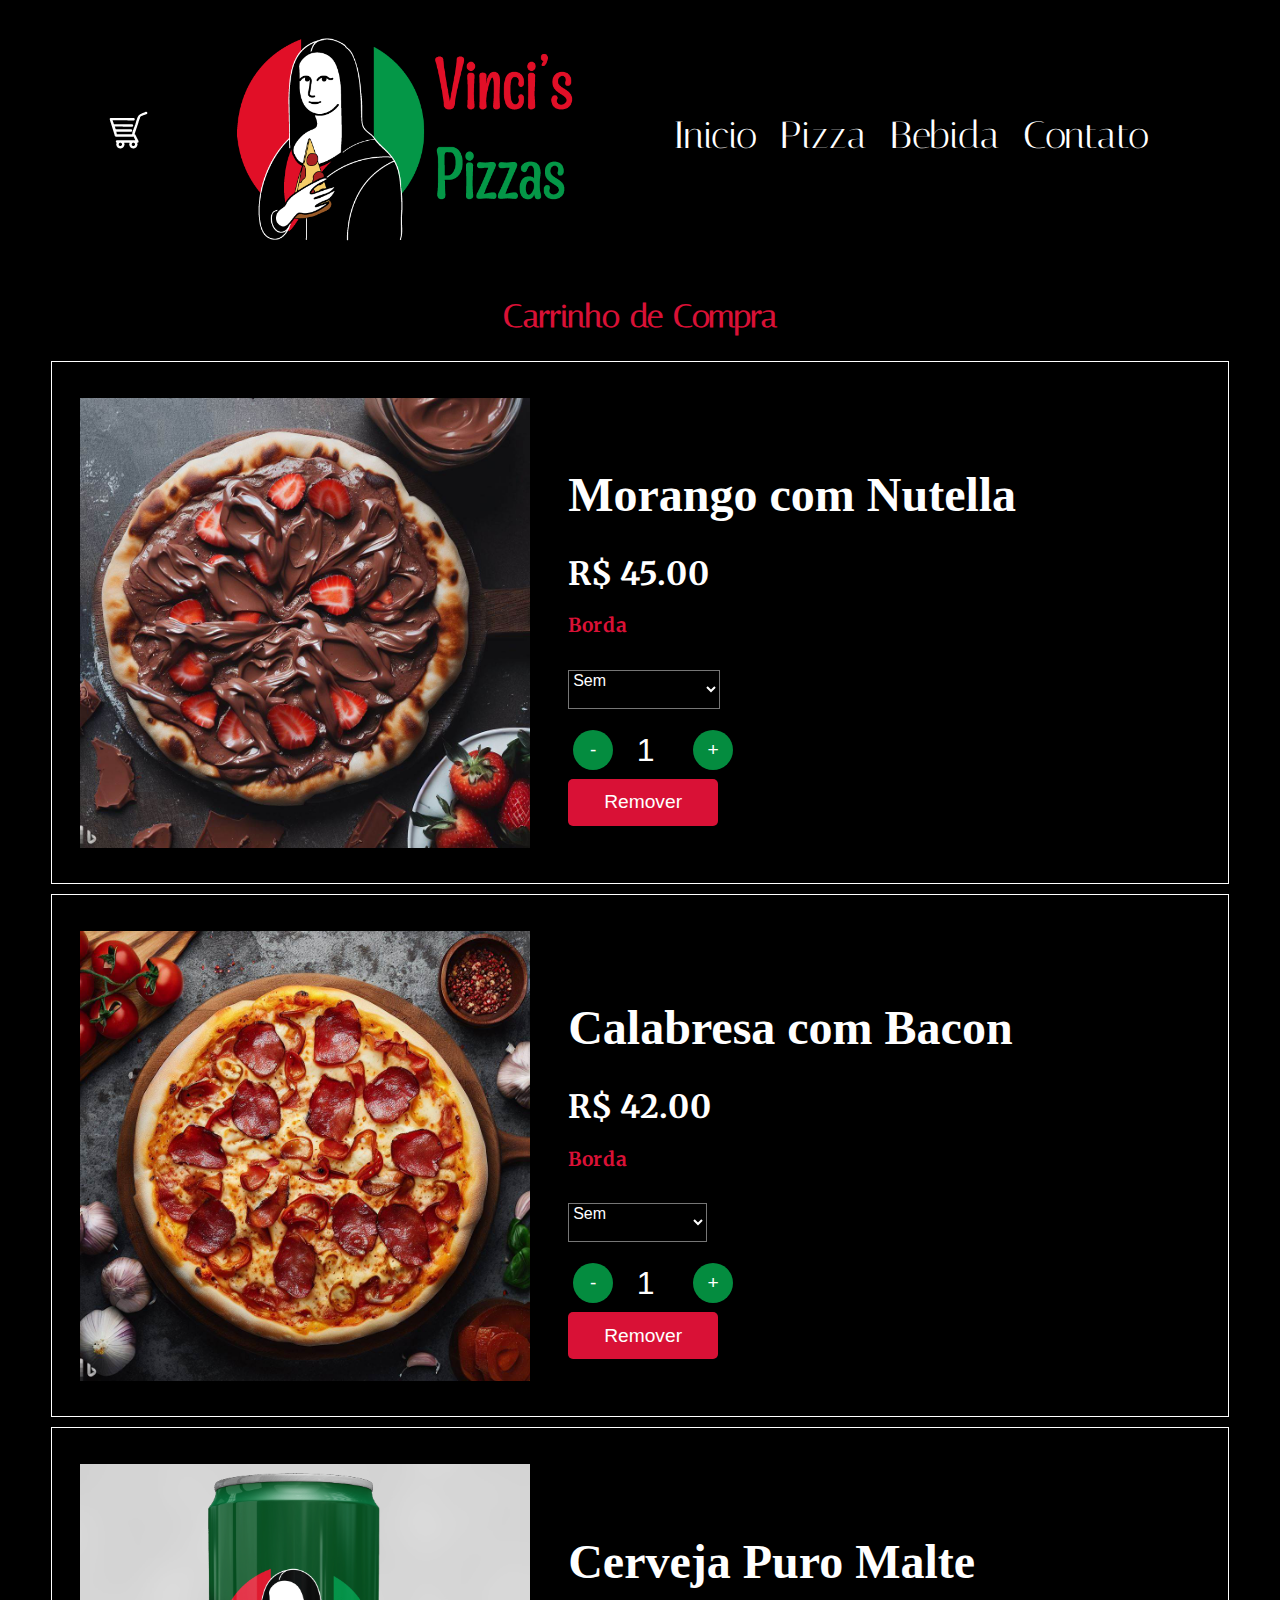
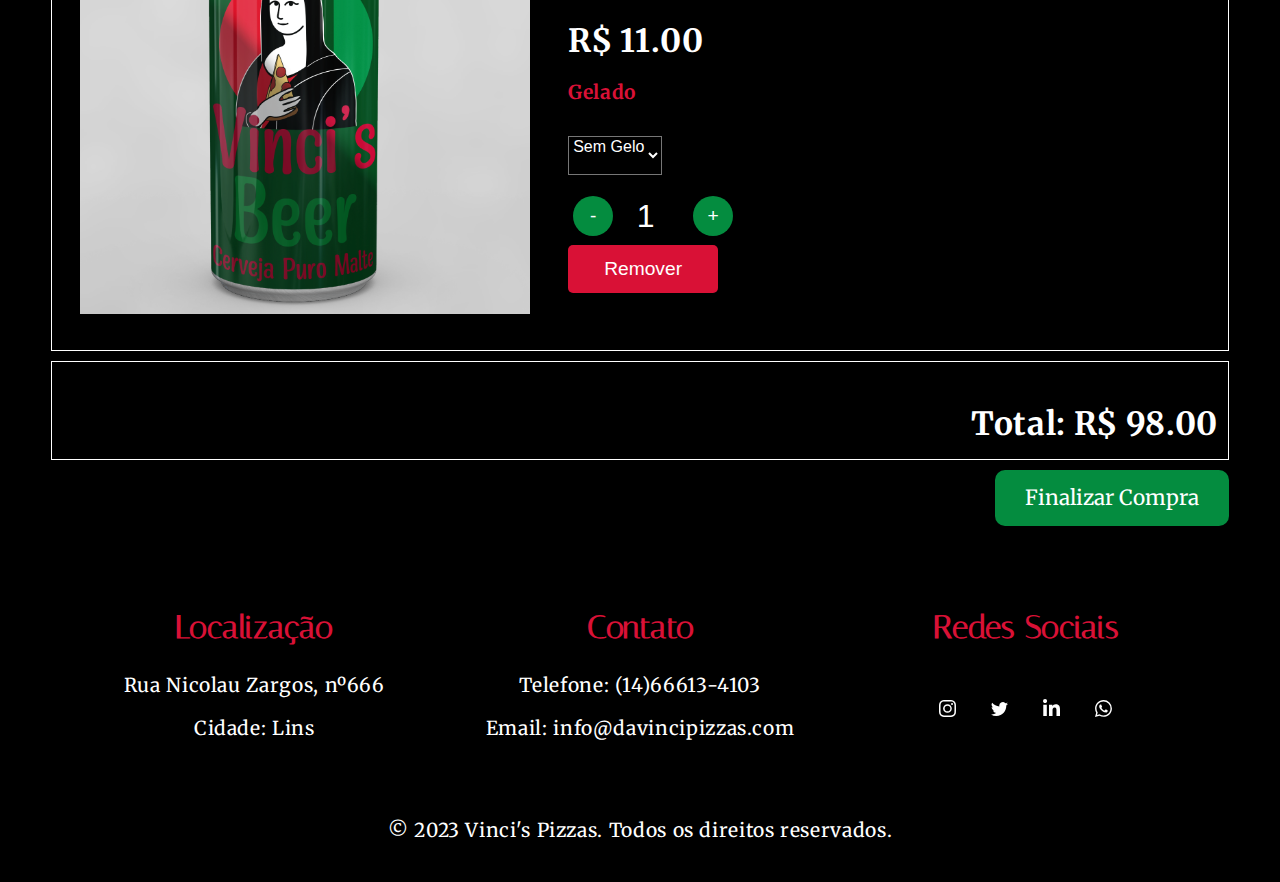
<file: carrinho.html>
<!DOCTYPE html>
<html lang="pt_BR">
<head>
    <meta charset="UTF-8">
    <meta http-equiv="X-UA-Compatible" content="IE=edge">
    <meta name="viewport" content="width=device-width, initial-scale=1.0">
    <link rel="stylesheet" href="css/navbarjs.css">
    <link rel="stylesheet" href="css/carrinho.css">
    <title>Vinci's Pizzas</title>
</head>


  <body>
   <header id="header">
    <div class="carrinho">
      <a href="/carrinho.html">
        <img src="/img/carrinho.png"alt="banner">
      </a>
    </div>
  <div class="logo">
   
</div>
    <nav id="nav">
      <button aria-label="Abrir Menu" id="btn-mobile" aria-haspopup="true" aria-controls="menu" aria-expanded="false">
        <span id="hamburger"></span>
      </button>
      <ul id="menu" role="menu">
        <li><a href="/index.html">Inicio</a></li>
        <li><a href="/pizza.html">Pizza</a></li>
        <li><a href="/bebidas.html">Bebida</a></li>
        <li><a href="/contato.html">Contato</a></li>
      </ul>
    </nav>
  </header>
  <script src="/js/navbar.js"></script>
 
<h2>Carrinho de Compra</h2>

  <div class="cardcar">
    <img src="/img/card's/nutella.jpeg" alt="Pizza sabor Morango com Nutella" class="item-image">
    <div class="item-info">
      <h3 class="item-name">Morango com Nutella</h3>
      <p class="item-price">R$ 45.00</p>
      <p class="descricao1">Borda</p>
        <div class="organizacao">
            <select class="borda">
              <option>Sem</option>
              <option>Leite Condensado</option>
              <option>Brigadeiro</option>
              <option>Goiabada</option>
              </select>       
      <div class="quantidade-item">
        <button class="quantity-btn minus">-</button>
        <input type="number" class="quantidade-input" value="1">
        <button class="quantity-btn plus">+</button>
      </div>
      <button class="remove-btn">Remover</button>
    </div>
  </div>
</div>

<div class="cardcar">
  <img src="/img/card's/calabacon.jpeg" alt="Calabresa com Bacon" class="item-image">
  <div class="item-info">
    <h3 class="item-name">Calabresa com Bacon</h3>
    <p class="item-price">R$ 42.00</p>
    <p class="descricao1">Borda</p>
      <div class="organizacao">
        <select class="borda">
          <option>Sem</option>
          <option>Catupiry</option>
          <option>Cheddar</option>
          <option>Queijo de Cabra</option>
        </select>       
    <div class="quantidade-item">
      <button class="quantity-btn minus">-</button>
      <input type="number" class="quantidade-input" value="1">
      <button class="quantity-btn plus">+</button>
    </div>

    <button class="remove-btn">Remover</button>
 
  </div>
</div>
</div>


<div class="cardcar">
  <img src="/img/puromalte.PNG" alt="Cerveja Puro Malte" class="item-image">
  <div class="item-info">
    <h3 class="item-name">Cerveja Puro Malte</h3>
    <p class="item-price">R$ 11.00</p>
    <p class="descricao1">Gelado</p>
    <div class="organizacao">
      <select class="borda">
        <option>Sem Gelo</option>
        <option>Gelado</option>
      </select>
      <div class="quantidade-item">
        <button class="quantity-btn minus">-</button>
        <input type="number" class="quantidade-input" value="1">
        <button class="quantity-btn plus">+</button>
      </div>
      <button class="remove-btn">Remover</button>
    </div>
  </div>
</div>
<div class="cardtot">
<p class="item-price">Total: R$ 98.00</p> </div>
<div class="remover">
<button class="btn-finalizar">Finalizar Compra</button>
</div>
</body>

          <footer>
            <div class="footer-content">
              <div class="footer-column">
                <h2>Localização</h2>
                <p> Rua Nicolau Zargos, nº666</p>
                <p>Cidade: Lins</p>
              </div>
              <div class="footer-column">
                <h2>Contato</h2>
                <p>Telefone: (14)66613-4103</p>
                <p>Email: info@davincipizzas.com</p>
              </div>
              <div class="footer-column">
                <h2>Redes Sociais</h2>
                <div class="card">
                  <a href="https://www.instagram.com/luccas_godoy_m/" class="socialContainer containerOne">
                    <svg class="socialSvg instagramSvg" viewBox="0 0 16 16"> <path d="M8 0C5.829 0 5.556.01 4.703.048 3.85.088 3.269.222 2.76.42a3.917 3.917 0 0 0-1.417.923A3.927 3.927 0 0 0 .42 2.76C.222 3.268.087 3.85.048 4.7.01 5.555 0 5.827 0 8.001c0 2.172.01 2.444.048 3.297.04.852.174 1.433.372 1.942.205.526.478.972.923 1.417.444.445.89.719 1.416.923.51.198 1.09.333 1.942.372C5.555 15.99 5.827 16 8 16s2.444-.01 3.298-.048c.851-.04 1.434-.174 1.943-.372a3.916 3.916 0 0 0 1.416-.923c.445-.445.718-.891.923-1.417.197-.509.332-1.09.372-1.942C15.99 10.445 16 10.173 16 8s-.01-2.445-.048-3.299c-.04-.851-.175-1.433-.372-1.941a3.926 3.926 0 0 0-.923-1.417A3.911 3.911 0 0 0 13.24.42c-.51-.198-1.092-.333-1.943-.372C10.443.01 10.172 0 7.998 0h.003zm-.717 1.442h.718c2.136 0 2.389.007 3.232.046.78.035 1.204.166 1.486.275.373.145.64.319.92.599.28.28.453.546.598.92.11.281.24.705.275 1.485.039.843.047 1.096.047 3.231s-.008 2.389-.047 3.232c-.035.78-.166 1.203-.275 1.485a2.47 2.47 0 0 1-.599.919c-.28.28-.546.453-.92.598-.28.11-.704.24-1.485.276-.843.038-1.096.047-3.232.047s-2.39-.009-3.233-.047c-.78-.036-1.203-.166-1.485-.276a2.478 2.478 0 0 1-.92-.598 2.48 2.48 0 0 1-.6-.92c-.109-.281-.24-.705-.275-1.485-.038-.843-.046-1.096-.046-3.233 0-2.136.008-2.388.046-3.231.036-.78.166-1.204.276-1.486.145-.373.319-.64.599-.92.28-.28.546-.453.92-.598.282-.11.705-.24 1.485-.276.738-.034 1.024-.044 2.515-.045v.002zm4.988 1.328a.96.96 0 1 0 0 1.92.96.96 0 0 0 0-1.92zm-4.27 1.122a4.109 4.109 0 1 0 0 8.217 4.109 4.109 0 0 0 0-8.217zm0 1.441a2.667 2.667 0 1 1 0 5.334 2.667 2.667 0 0 1 0-5.334z"></path> </svg>
                  </a>
                  
                  <a href="https://twitter.com/luccasgodoy007" class="socialContainer containerTwo">
                    <svg class="socialSvg twitterSvg" viewBox="0 0 16 16"> <path d="M5.026 15c6.038 0 9.341-5.003 9.341-9.334 0-.14 0-.282-.006-.422A6.685 6.685 0 0 0 16 3.542a6.658 6.658 0 0 1-1.889.518 3.301 3.301 0 0 0 1.447-1.817 6.533 6.533 0 0 1-2.087.793A3.286 3.286 0 0 0 7.875 6.03a9.325 9.325 0 0 1-6.767-3.429 3.289 3.289 0 0 0 1.018 4.382A3.323 3.323 0 0 1 .64 6.575v.045a3.288 3.288 0 0 0 2.632 3.218 3.203 3.203 0 0 1-.865.115 3.23 3.23 0 0 1-.614-.057 3.283 3.283 0 0 0 3.067 2.277A6.588 6.588 0 0 1 .78 13.58a6.32 6.32 0 0 1-.78-.045A9.344 9.344 0 0 0 5.026 15z"></path> </svg>              </a>
                    
                  <a href="https://www.linkedin.com/in/luccas-godoy-miazzo-584a22253/" class="socialContainer containerThree">
                    <svg class="socialSvg linkdinSvg" viewBox="0 0 448 512"><path d="M100.28 448H7.4V148.9h92.88zM53.79 108.1C24.09 108.1 0 83.5 0 53.8a53.79 53.79 0 0 1 107.58 0c0 29.7-24.1 54.3-53.79 54.3zM447.9 448h-92.68V302.4c0-34.7-.7-79.2-48.29-79.2-48.29 0-55.69 37.7-55.69 76.7V448h-92.78V148.9h89.08v40.8h1.3c12.4-23.5 42.69-48.3 87.88-48.3 94 0 111.28 61.9 111.28 142.3V448z"></path></svg>
                  </a>
                  
                  <a href="https://wa.me/5514666134103?text=Da+vinci+Pizza" class="socialContainer containerFour">
                    <svg class="socialSvg whatsappSvg" viewBox="0 0 16 16"> <path d="M13.601 2.326A7.854 7.854 0 0 0 7.994 0C3.627 0 .068 3.558.064 7.926c0 1.399.366 2.76 1.057 3.965L0 16l4.204-1.102a7.933 7.933 0 0 0 3.79.965h.004c4.368 0 7.926-3.558 7.93-7.93A7.898 7.898 0 0 0 13.6 2.326zM7.994 14.521a6.573 6.573 0 0 1-3.356-.92l-.24-.144-2.494.654.666-2.433-.156-.251a6.56 6.56 0 0 1-1.007-3.505c0-3.626 2.957-6.584 6.591-6.584a6.56 6.56 0 0 1 4.66 1.931 6.557 6.557 0 0 1 1.928 4.66c-.004 3.639-2.961 6.592-6.592 6.592zm3.615-4.934c-.197-.099-1.17-.578-1.353-.646-.182-.065-.315-.099-.445.099-.133.197-.513.646-.627.775-.114.133-.232.148-.43.05-.197-.1-.836-.308-1.592-.985-.59-.525-.985-1.175-1.103-1.372-.114-.198-.011-.304.088-.403.087-.088.197-.232.296-.346.1-.114.133-.198.198-.33.065-.134.034-.248-.015-.347-.05-.099-.445-1.076-.612-1.47-.16-.389-.323-.335-.445-.34-.114-.007-.247-.007-.38-.007a.729.729 0 0 0-.529.247c-.182.198-.691.677-.691 1.654 0 .977.71 1.916.81 2.049.098.133 1.394 2.132 3.383 2.992.47.205.84.326 1.129.418.475.152.904.129 1.246.08.38-.058 1.171-.48 1.338-.943.164-.464.164-.86.114-.943-.049-.084-.182-.133-.38-.232z"></path> </svg>
                  </a>
                </div>             
                
                
              </div>
            </div>
            <div class="footer-bottom">
              <p>&copy; 2023 Vinci's Pizzas. Todos os direitos reservados.</p>
            </div>
          </footer>
    </html>
</file>
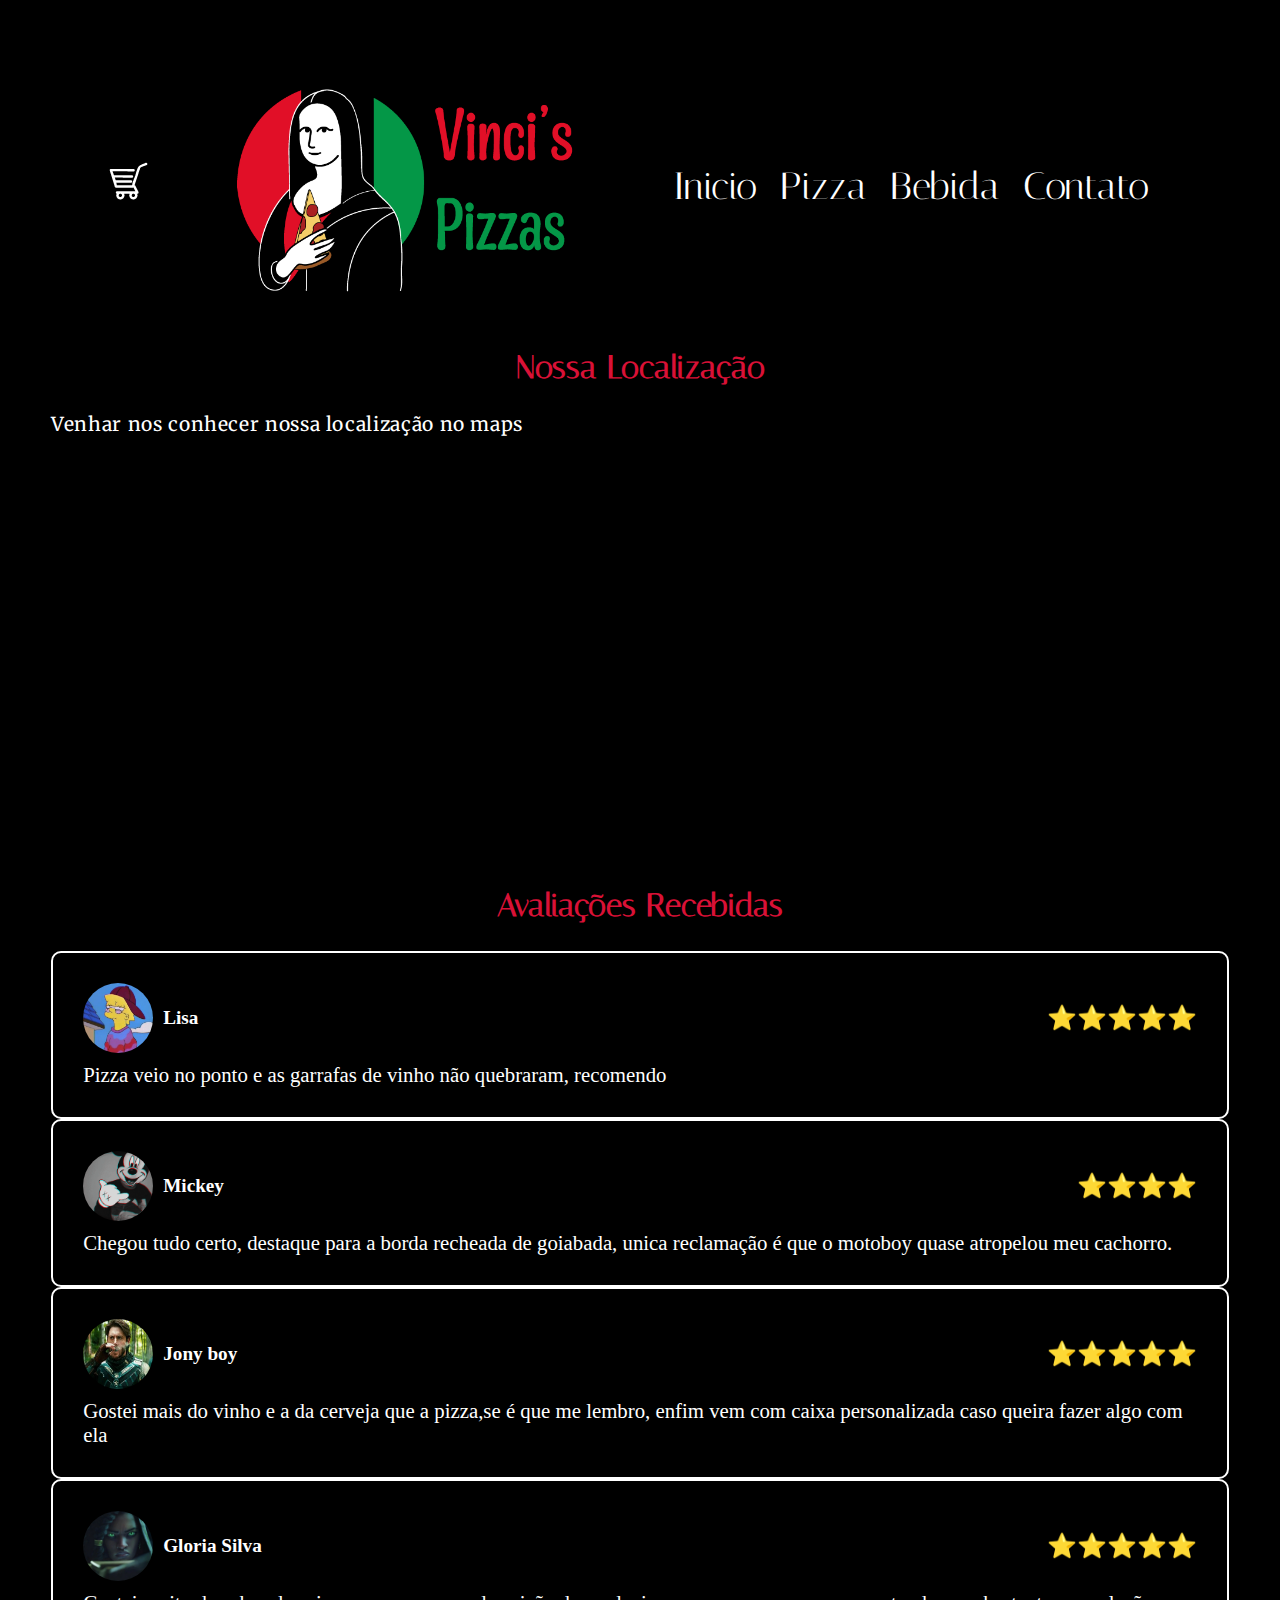
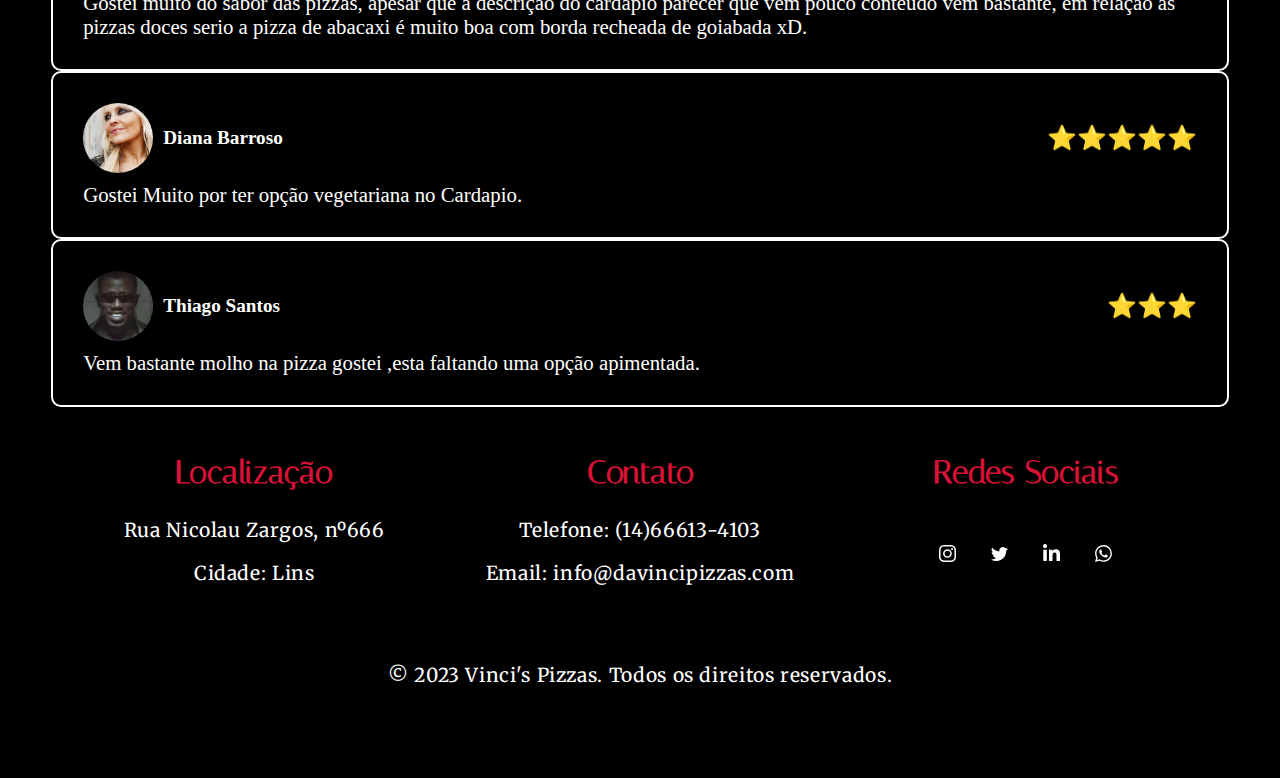
<file: contato.html>
<!DOCTYPE html>
<html lang="pt_BR">
<head>
    <meta charset="UTF-8">
    <meta http-equiv="X-UA-Compatible" content="IE=edge">
    <meta name="viewport" content="width=device-width, initial-scale=1.0">
    <link rel="stylesheet" href="css/navbarjs.css">
    <link rel="stylesheet" href="css/contato.css">
    <title>Vinci's Pizzas</title>
</head>


  <body>
   <header id="header">
    <div class="carrinho">
      <a href="/carrinho.html">
        <img src="/img/carrinho.png"alt="banner">
      </a>
    </div>
  <div class="logo">
   
</div>
    <nav id="nav">
      <button aria-label="Abrir Menu" id="btn-mobile" aria-haspopup="true" aria-controls="menu" aria-expanded="false">
        <span id="hamburger"></span>
      </button>
      <ul id="menu" role="menu">
        <li><a href="/index.html">Inicio</a></li>
        <li><a href="/pizza.html">Pizza</a></li>
        <li><a href="/bebidas.html">Bebida</a></li>
        <li><a href="/contato.html">Contato</a></li>
      </ul>
    </nav>
  </header>
  <script src="/js/navbar.js"></script>

<div class="Conteudo1"><h2>Nossa Localização</h2></div>
<p>Venhar nos conhecer nossa localização no maps</p>
<div class="googlemap">
    <iframe
        src="https://www.google.com/maps/embed?pb=!1m18!1m12!1m3!1d13998.561777199104!2d-49.76315832626661!3d-21.673981293169934!2m3!1f0!2f0!3f0!3m2!1i1024!2i768!4f13.1!3m3!1m2!1s0x94be15b2443a1efb%3A0x3a33818d289a233d!2sLins%20Fest!5e0!3m2!1spt-BR!2sbr!4v1686125939772!5m2!1spt-BR!2sbr"
        width="100%"
        height="400px"
        style="border:0;"
        allowfullscreen=""
        loading="lazy"
        referrerpolicy="no-referrer-when-downgrade"></iframe>
</div>
<div class="Conteudo1"><h2>Avaliações Recebidas</h2>
  <div class="card1">
    <div class="usuario">
      <img src="/img/card's/lisa.jpg" alt="Avatar" class="avatar">
      <div class="nome">Lisa</div>
      <div class="rating">⭐️⭐️⭐️⭐️⭐️</div>
    </div>
    <div class="comment">Pizza veio no ponto e as garrafas de vinho não quebraram, recomendo</div>
  </div>

  <div class="card1">
    <div class="usuario">
      <img src="/img/card's/mickey.png" alt="Avatar" class="avatar">
      <div class="nome">Mickey</div>
      <div class="rating">⭐️⭐️⭐️⭐️</div>
    </div>
    <div class="comment">Chegou tudo certo, destaque para a borda recheada de goiabada, unica reclamação é que o motoboy 
      quase atropelou meu cachorro.</div>
  </div>

  <div class="card1">
    <div class="usuario">
      <img src="/img/card's/soldier.jpg" alt="Avatar" class="avatar">
      <div class="nome">Jony boy</div>
      <div class="rating">⭐️⭐️⭐️⭐️⭐️</div>
    </div>
    <div class="comment">Gostei mais do vinho e a da cerveja que a pizza,se é que me lembro, enfim vem com caixa personalizada
       caso queira fazer algo com ela</div>
  </div>

  <div class="card1">
    <div class="usuario">
      <img src="/img/card's/senna.png" alt="Avatar" class="avatar">
      <div class="nome">Gloria Silva</div>
      <div class="rating">⭐️⭐️⭐️⭐️⭐️</div>
    </div>
    <div class="comment">Gostei muito do sabor das pizzas, apesar que a descrição do cardapio parecer que vem pouco conteudo 
vem bastante, em relação as pizzas doces serio a pizza de abacaxi é muito boa com borda recheada de goiabada xD.
    </div>
  </div>
  <div class="card1">
    <div class="usuario">
      <img src="/img/card's/doro.jpg" alt="Avatar" class="avatar">
      <div class="nome">Diana Barroso</div>
      <div class="rating">⭐️⭐️⭐️⭐️⭐️</div>
    </div>
    <div class="comment">Gostei Muito por ter opção vegetariana no Cardapio.
    </div>
  </div>
  <div class="card1">
    <div class="usuario">
      <img src="/img/card's/blade.PNG" alt="Avatar" class="avatar">
      <div class="nome">Thiago Santos</div>
      <div class="rating">⭐️⭐️⭐️</div>
    </div>
    <div class="comment">Vem bastante molho na pizza gostei ,esta faltando uma opção apimentada.
    </div>
  </div>



</div>
</body>

          <footer>
            <div class="footer-content">
              <div class="footer-column">
                <h2>Localização</h2>
                <p> Rua Nicolau Zargos, nº666</p>
                <p>Cidade: Lins</p>
              </div>
              <div class="footer-column">
                <h2>Contato</h2>
                <p>Telefone: (14)66613-4103</p>
                <p>Email: info@davincipizzas.com</p>
              </div>
              <div class="footer-column">
                <h2>Redes Sociais</h2>
                <div class="card">
                  <a href="https://www.instagram.com/luccas_godoy_m/" class="socialContainer containerOne">
                    <svg class="socialSvg instagramSvg" viewBox="0 0 16 16"> <path d="M8 0C5.829 0 5.556.01 4.703.048 3.85.088 3.269.222 2.76.42a3.917 3.917 0 0 0-1.417.923A3.927 3.927 0 0 0 .42 2.76C.222 3.268.087 3.85.048 4.7.01 5.555 0 5.827 0 8.001c0 2.172.01 2.444.048 3.297.04.852.174 1.433.372 1.942.205.526.478.972.923 1.417.444.445.89.719 1.416.923.51.198 1.09.333 1.942.372C5.555 15.99 5.827 16 8 16s2.444-.01 3.298-.048c.851-.04 1.434-.174 1.943-.372a3.916 3.916 0 0 0 1.416-.923c.445-.445.718-.891.923-1.417.197-.509.332-1.09.372-1.942C15.99 10.445 16 10.173 16 8s-.01-2.445-.048-3.299c-.04-.851-.175-1.433-.372-1.941a3.926 3.926 0 0 0-.923-1.417A3.911 3.911 0 0 0 13.24.42c-.51-.198-1.092-.333-1.943-.372C10.443.01 10.172 0 7.998 0h.003zm-.717 1.442h.718c2.136 0 2.389.007 3.232.046.78.035 1.204.166 1.486.275.373.145.64.319.92.599.28.28.453.546.598.92.11.281.24.705.275 1.485.039.843.047 1.096.047 3.231s-.008 2.389-.047 3.232c-.035.78-.166 1.203-.275 1.485a2.47 2.47 0 0 1-.599.919c-.28.28-.546.453-.92.598-.28.11-.704.24-1.485.276-.843.038-1.096.047-3.232.047s-2.39-.009-3.233-.047c-.78-.036-1.203-.166-1.485-.276a2.478 2.478 0 0 1-.92-.598 2.48 2.48 0 0 1-.6-.92c-.109-.281-.24-.705-.275-1.485-.038-.843-.046-1.096-.046-3.233 0-2.136.008-2.388.046-3.231.036-.78.166-1.204.276-1.486.145-.373.319-.64.599-.92.28-.28.546-.453.92-.598.282-.11.705-.24 1.485-.276.738-.034 1.024-.044 2.515-.045v.002zm4.988 1.328a.96.96 0 1 0 0 1.92.96.96 0 0 0 0-1.92zm-4.27 1.122a4.109 4.109 0 1 0 0 8.217 4.109 4.109 0 0 0 0-8.217zm0 1.441a2.667 2.667 0 1 1 0 5.334 2.667 2.667 0 0 1 0-5.334z"></path> </svg>
                  </a>
                  
                  <a href="https://twitter.com/luccasgodoy007" class="socialContainer containerTwo">
                    <svg class="socialSvg twitterSvg" viewBox="0 0 16 16"> <path d="M5.026 15c6.038 0 9.341-5.003 9.341-9.334 0-.14 0-.282-.006-.422A6.685 6.685 0 0 0 16 3.542a6.658 6.658 0 0 1-1.889.518 3.301 3.301 0 0 0 1.447-1.817 6.533 6.533 0 0 1-2.087.793A3.286 3.286 0 0 0 7.875 6.03a9.325 9.325 0 0 1-6.767-3.429 3.289 3.289 0 0 0 1.018 4.382A3.323 3.323 0 0 1 .64 6.575v.045a3.288 3.288 0 0 0 2.632 3.218 3.203 3.203 0 0 1-.865.115 3.23 3.23 0 0 1-.614-.057 3.283 3.283 0 0 0 3.067 2.277A6.588 6.588 0 0 1 .78 13.58a6.32 6.32 0 0 1-.78-.045A9.344 9.344 0 0 0 5.026 15z"></path> </svg>              </a>
                    
                  <a href="https://www.linkedin.com/in/luccas-godoy-miazzo-584a22253/" class="socialContainer containerThree">
                    <svg class="socialSvg linkdinSvg" viewBox="0 0 448 512"><path d="M100.28 448H7.4V148.9h92.88zM53.79 108.1C24.09 108.1 0 83.5 0 53.8a53.79 53.79 0 0 1 107.58 0c0 29.7-24.1 54.3-53.79 54.3zM447.9 448h-92.68V302.4c0-34.7-.7-79.2-48.29-79.2-48.29 0-55.69 37.7-55.69 76.7V448h-92.78V148.9h89.08v40.8h1.3c12.4-23.5 42.69-48.3 87.88-48.3 94 0 111.28 61.9 111.28 142.3V448z"></path></svg>
                  </a>
                  
                  <a href="https://wa.me/5514666134103?text=Da+vinci+Pizza" class="socialContainer containerFour">
                    <svg class="socialSvg whatsappSvg" viewBox="0 0 16 16"> <path d="M13.601 2.326A7.854 7.854 0 0 0 7.994 0C3.627 0 .068 3.558.064 7.926c0 1.399.366 2.76 1.057 3.965L0 16l4.204-1.102a7.933 7.933 0 0 0 3.79.965h.004c4.368 0 7.926-3.558 7.93-7.93A7.898 7.898 0 0 0 13.6 2.326zM7.994 14.521a6.573 6.573 0 0 1-3.356-.92l-.24-.144-2.494.654.666-2.433-.156-.251a6.56 6.56 0 0 1-1.007-3.505c0-3.626 2.957-6.584 6.591-6.584a6.56 6.56 0 0 1 4.66 1.931 6.557 6.557 0 0 1 1.928 4.66c-.004 3.639-2.961 6.592-6.592 6.592zm3.615-4.934c-.197-.099-1.17-.578-1.353-.646-.182-.065-.315-.099-.445.099-.133.197-.513.646-.627.775-.114.133-.232.148-.43.05-.197-.1-.836-.308-1.592-.985-.59-.525-.985-1.175-1.103-1.372-.114-.198-.011-.304.088-.403.087-.088.197-.232.296-.346.1-.114.133-.198.198-.33.065-.134.034-.248-.015-.347-.05-.099-.445-1.076-.612-1.47-.16-.389-.323-.335-.445-.34-.114-.007-.247-.007-.38-.007a.729.729 0 0 0-.529.247c-.182.198-.691.677-.691 1.654 0 .977.71 1.916.81 2.049.098.133 1.394 2.132 3.383 2.992.47.205.84.326 1.129.418.475.152.904.129 1.246.08.38-.058 1.171-.48 1.338-.943.164-.464.164-.86.114-.943-.049-.084-.182-.133-.38-.232z"></path> </svg>
                  </a>
                </div>             
                
                
              </div>
            </div>
            <div class="footer-bottom">
              <p>&copy; 2023 Vinci's Pizzas. Todos os direitos reservados.</p>
            </div>
          </footer>
    </html>
</file>
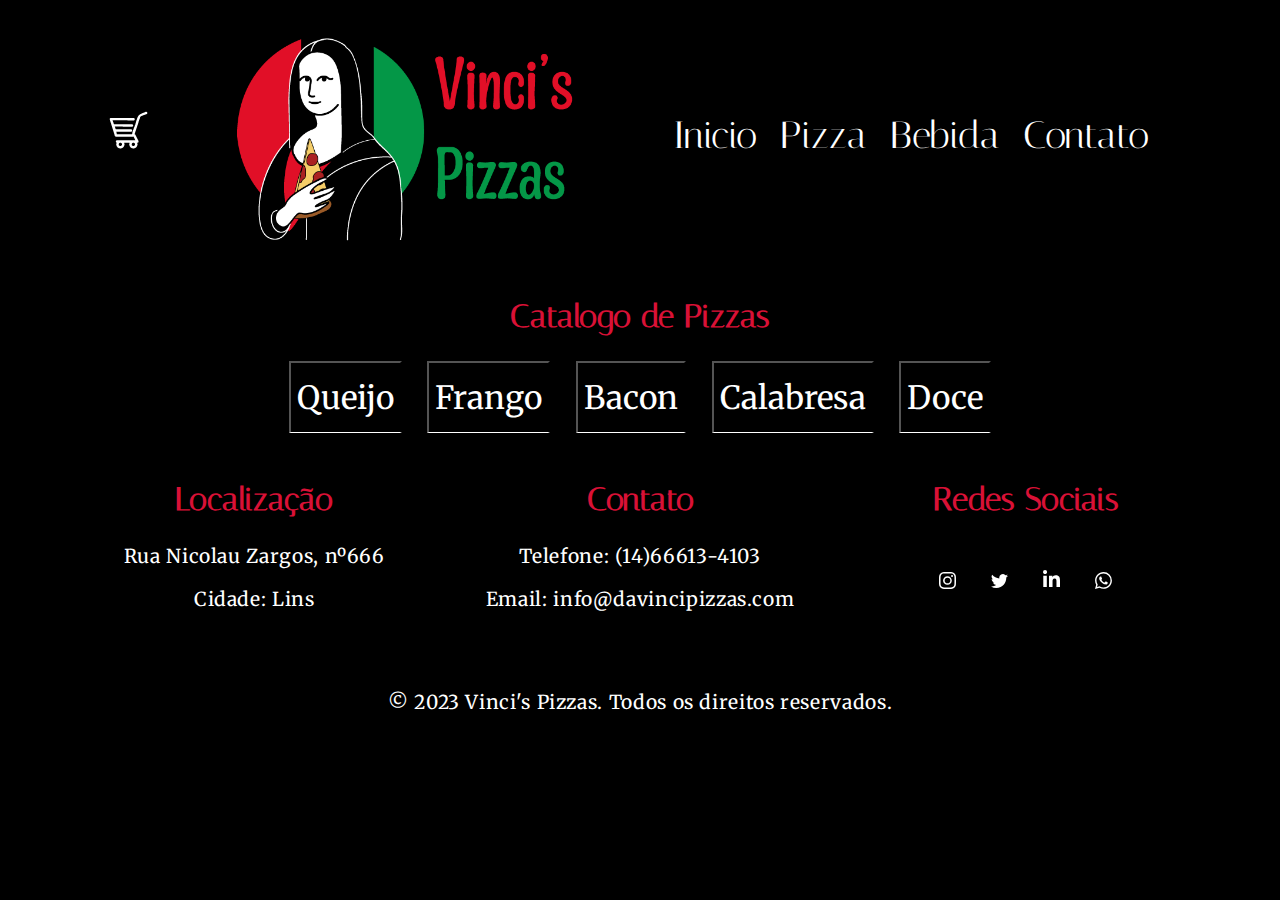
<file: pizza.html>
<!DOCTYPE html>
<html lang="pt_BR">
<head>
    <meta charset="UTF-8">
    <meta http-equiv="X-UA-Compatible" content="IE=edge">
    <meta name="viewport" content="width=device-width, initial-scale=1.0">
    <link rel="stylesheet" href="css/navbarjs.css">
    <link rel="stylesheet" href="css/pizza.css">
    <title>Vinci's Pizzas</title>
</head>


  <body>
   <header id="header">
    <div class="carrinho">
        <a href="/carrinho.html">
        <img src="/img/carrinho.png"alt="banner">
      </a>
    </div>
  <div class="logo">
   
</div>
    <nav id="nav">
      <button aria-label="Abrir Menu" id="btn-mobile" aria-haspopup="true" aria-controls="menu" aria-expanded="false">
        <span id="hamburger"></span>
      </button>
      <ul id="menu" role="menu">
        <li><a href="/index.html">Inicio</a></li>
        <li><a href="/pizza.html">Pizza</a></li>
        <li><a href="/bebidas.html">Bebida</a></li>
        <li><a href="/contato.html">Contato</a></li>
      </ul>
    </nav>
  </header>
  <script src="/js/navbar.js"></script>
  <h2>Catalogo de Pizzas</h2>

  <!-- section -->
  <div class="section-organizacao">
<button class="menu-item" data-section="section1">Queijo</button>
 <button class="menu-item" data-section="section2">Frango</button>
  <button class="menu-item" data-section="section3">Bacon</button>
    <button class="menu-item" data-section="section4">Calabresa</button>
     <button class="menu-item" data-section="section5">Doce</button>

    </div>
<div id="content">
  <div id="section1" class="section">
    <h2>Queijo</h2>
    <div class="pizzagrid">

    <div class="produto1">
        <div class="box">
            <div class="produtoimg">
                <img src="/img/card's/queijo1.jpeg" alt="pizza de mussarela"/>
            </div>
            <div class="produtoinfo">
                <h1 class="titulo">Mussarela</h1>
                <p class="preco">R$ 38.00</p>
                <p class="descricao">Molho, mussarela, tomate e orégano</p>
                <p class="descricao1">Borda</p>
                <div class="organizacao">
                  <select class="borda">
                        <option>Sem</option>
                        <option>Catupiry</option>
                        <option>Cheddar</option>
                        <option>Queijo de Cabra</option>
                      </select>       
                <div class="espaco"></div>
              </div>
            </div>
            <button>Adcionar ao carrinho</button>
      </div> 
    </div>


    <div class="produto1">
        <div class="box">
            <div class="produtoimg">
                <img src="/img/card's/4queijos.jpeg" alt="pizza de 4 Queijos"/>
            </div>
            <div class="produtoinfo">
                <h1 class="titulo">4 Queijos</h1>
                <p class="preco">R$ 42.00</p>
                <p class="descricao">Molho, mussarela,
                    <br>parmessão,<br>
                     provolone, requeijão e orégano</p>
                <p class="descricao1">Borda</p>
                <div class="organizacao">
                    <select class="borda">
                        <option>Sem</option>
                        <option>Catupiry</option>
                        <option>Cheddar</option>
                        <option>Queijo de Cabra</option>
                      </select>       
                <div class="espaco"></div>
              </div>
            </div>
            <button>Adcionar ao carrinho</button>
      </div> 
    </div>

    <div class="produto1">
        <div class="box">
            <div class="produtoimg">
                <img src="/img/card's/margherita.jpeg" alt="pizza de Marguerita"/>
            </div>
            <div class="produtoinfo">
                <h1 class="titulo">Pizza de Marguerita</h1>
                <p class="preco">R$ 38.00</p>
                <p class="descricao">Mussarela, tomate, manjericão e azeite.</p>
                <p class="descricao1">Borda</p>
                <div class="organizacao">
                    <select class="borda">
                          <option>Sem</option>
                          <option>Catupiry</option>
                          <option>Cheddar</option>
                          <option>Queijo de Cabra</option>
                        </select>       
                  <div class="espaco"></div>
                </div>
              </div>
              <button>Adcionar ao carrinho</button>
        </div> 
      </div>

    <div class="produto1">
      <div class="box">
          <div class="produtoimg">
              <img src="/img/card's/cala1.jpeg" alt="pizza de Queijo e Calabresa"/>
          </div>
          <div class="produtoinfo">
              <h1 class="titulo">Calabresa</h1>
              <p class="preco">R$ 40.00</p>
              <p class="descricao">Calabresa, cebola e mussarela</p>
              <p class="descricao1">Borda</p>
              <div class="organizacao">
                <select class="borda">
                      <option>Sem</option>
                      <option>Catupiry</option>
                      <option>Cheddar</option>
                      <option>Queijo de Cabra</option>
                    </select>       
              <div class="espaco"></div>
            </div>
          </div>
          <button>Adcionar ao carrinho</button>
    </div> 
  </div>
        
  <div class="produto1">
    <div class="box">
        <div class="produtoimg">
            <img src="/img/card's/frango1.jpeg" alt="Pizza simples de frango com catupiry"/>
        </div>
        <div class="produtoinfo">
            <h1 class="titulo">Frango com Catupiry</h1>
            <p class="preco">R$ 42.00</p>
            <p class="descricao">Frango desfiado, catupiry e milho.</p>
            <p class="descricao1">Borda</p>
            <div class="organizacao">
                <select class="borda">
                    <option>Sem</option>
                    <option>Catupiry</option>
                    <option>Cheddar</option>
                    <option>Queijo de Cabra</option>
                  </select>       
            <div class="espaco"></div>
          </div>
        </div>
        <button>Adcionar ao carrinho</button>
  </div> 
</div>  
  
<div class="produto1">
  <div class="box">
      <div class="produtoimg">
          <img src="/img/card's/portuguesa1.jpeg" alt="Pizza sabor portuguesa"/>
      </div>
      <div class="produtoinfo">
          <h1 class="titulo">Portuguesa</h1>
          <p class="preco">R$ 45.00</p>
          <p class="descricao">Presunto, mussarela, ovo, cebola, pimentão e azeitonas.</p>
          <p class="descricao1">Borda</p>
          <div class="organizacao">
            <select class="borda">
                <option>Sem</option>
                <option>Catupiry</option>
                <option>Cheddar</option>
                <option>Queijo de Cabra</option>
              </select>       
        <div class="espaco"></div>
      </div>
    </div>
    <button>Adcionar ao carrinho</button>
</div> 
</div>

<div class="produto1">
  <div class="box">
      <div class="produtoimg">
          <img src="/img/card's/peperoni.jpeg" alt="Pizza de Pepperoni"/>
      </div>
      <div class="produtoinfo">
          <h1 class="titulo">Pepperoni</h1>
          <p class="preco">R$ 40.00</p>
          <p class="descricao">Pepperoni e mussarela</p>
          <p class="descricao1">Borda</p>
          <div class="organizacao">
            <select class="borda">
                <option>Sem</option>
                <option>Catupiry</option>
                <option>Cheddar</option>
                <option>Queijo de Cabra</option>
              </select>       
        <div class="espaco"></div>
      </div>
    </div>
    <button>Adcionar ao carrinho</button>
</div> 
</div>  

<div class="produto1">
  <div class="box">
      <div class="produtoimg">
          <img src="/img/card's/vegetariana.jpeg" alt="Pizza Vegetariana"/>
      </div>
      <div class="produtoinfo">
          <h1 class="titulo">Vegetariana</h1>
          <p class="preco">R$ 42.00</p>
          <p class="descricao">abobrinha, berinjela, pimentão, cebola e tomate</p>
          <p class="descricao1">Borda</p>
          <div class="organizacao">
            <select class="borda">
                <option>Sem</option>
                <option>Catupiry</option>
                <option>Cheddar</option>
                <option>Queijo de Cabra</option>
              </select>       
        <div class="espaco"></div>
      </div>
    </div>
    <button>Adcionar ao carrinho</button>
</div> 
</div>
  

  
  </div>
     
        </div>
  
  <div id="section2" class="section">
    <h2>Frango</h2>
    <div class="pizzagrid">

      <div class="produto1">
          <div class="box">
              <div class="produtoimg">
                  <img src="/img/card's/frango2.jpeg" alt="pizza de frango simples"/>
              </div>
              <div class="produtoinfo">
                  <h1 class="titulo">Frango com Catupiry</h1>
                  <p class="preco">R$ 42.00</p>
                  <p class="descricao">Frango desfiado, catupiry e milho.</p>
                  <p class="descricao1">Borda</p>
                  <div class="organizacao">
                    <select class="borda">
                        <option>Sem</option>
                        <option>Catupiry</option>
                        <option>Cheddar</option>
                        <option>Queijo de Cabra</option>
                      </select>       
                <div class="espaco"></div>
              </div>
            </div>
            <button>Adcionar ao carrinho</button>
      </div> 
    </div>


      <div class="produto1">
        <div class="box">
            <div class="produtoimg">
                <img src="/img/card's/frango com requeijão.jpeg" alt="pizza de Frango com Requeijão"/>
            </div>
            <div class="produtoinfo">
                <h1 class="titulo">Frango com Requeijão</h1>
                <p class="preco">R$ 40.00</p>
                <p class="descricao">Frango desfiado, requeijão e batata palha.</p>
                <p class="descricao1">Borda</p>
                <div class="organizacao">
                    <select class="borda">
                        <option>Sem</option>
                        <option>Catupiry</option>
                        <option>Cheddar</option>
                        <option>Queijo de Cabra</option>
                      </select>       
                <div class="espaco"></div>
              </div>
            </div>
            <button>Adcionar ao carrinho</button>
      </div> 
    </div>
          

      <div class="produto1">
        <div class="box">
            <div class="produtoimg">
                <img src="/img/card's/frangochedar.jpeg" alt="pizza de frango com cheddar"/>
            </div>
            <div class="produtoinfo">
                <h1 class="titulo">Frango com Cheddar</h1>
                <p class="preco">R$ 45.00</p>
                <p class="descricao">Frango desfiado, cheddar e bacon</p>
                <p class="descricao1">Borda</p>
                <div class="organizacao">
                    <select class="borda">
                        <option>Sem</option>
                        <option>Catupiry</option>
                        <option>Cheddar</option>
                        <option>Queijo de Cabra</option>
                      </select>       
                <div class="espaco"></div>
              </div>
            </div>
            <button>Adcionar ao carrinho</button>
      </div> 
    </div>

    <div class="produto1">
      <div class="box">
          <div class="produtoimg">
              <img src="/img/card's/frangocream.jpeg" alt="pizza de Frango com Cream Cheese"/>
          </div>
          <div class="produtoinfo">
              <h1 class="titulo">Frango com Cream Cheese</h1>
              <p class="preco">R$ 42.00</p>
              <p class="descricao">Frango desfiado, cream cheese e cebolinha</p>
              <p class="descricao1">Borda</p>
              <div class="organizacao">
                <select class="borda">
                    <option>Sem</option>
                    <option>Catupiry</option>
                    <option>Cheddar</option>
                    <option>Queijo de Cabra</option>
                  </select>       
            <div class="espaco"></div>
          </div>
        </div>
        <button>Adcionar ao carrinho</button>
  </div> 
</div>

  <div class="produto1">
    <div class="box">
        <div class="produtoimg">
            <img src="/img/card's/frangomilho.jpeg" alt="Pizza sabor Frango com Milho"/>
        </div>
        <div class="produtoinfo">
            <h1 class="titulo">Frango com Milho</h1>
            <p class="preco">R$ 38.00</p>
            <p class="descricao">Frango desfiado, catupiry e milho.</p>
            <p class="descricao1">Borda</p>
            <div class="organizacao">
                <select class="borda">
                    <option>Sem</option>
                    <option>Catupiry</option>
                    <option>Cheddar</option>
                    <option>Queijo de Cabra</option>
                  </select>       
            <div class="espaco"></div>
          </div>
        </div>
        <button>Adcionar ao carrinho</button>
  </div> 
  </div>
  
<div class="produto1">
  <div class="box">
      <div class="produtoimg">
          <img src="/img/card's/frangoseco.jpeg" alt="Pizza sabor Frango com Tomate Seco"/>
      </div>
      <div class="produtoinfo">
        <h1 class="titulo">Frango com Tomate Seco</h1>
          <p class="preco">R$ 45.00</p>
          <p class="descricao">Frango desfiado, tomate seco e rúcula</p>
          <p class="descricao1">Borda</p>
          <div class="organizacao">
            <select class="borda">
                <option>Sem</option>
                <option>Catupiry</option>
                <option>Cheddar</option>
                <option>Queijo de Cabra</option>
              </select>       
        <div class="espaco"></div>
      </div>
    </div>
    <button>Adcionar ao carrinho</button>
</div> 
</div>




<div class="produto1">
  <div class="box">
      <div class="produtoimg">
          <img src="/img/card's/frangobacon.jpeg" alt="Pizza de Frango com Bacon"/>
      </div>
      <div class="produtoinfo">
        <h1 class="titulo">Frango com Bacon</h1>
          <p class="preco">R$ 42.00</p>
          <p class="descricao">Frango desfiado, bacon e mussarela</p>
          <p class="descricao1">Borda</p>
          <div class="organizacao">
              <select class="borda">
                  <option>Sem</option>
                  <option>Catupiry</option>
                  <option>Cheddar</option>
                  <option>Queijo de Cabra</option>
                </select>       
          <div class="espaco"></div>
        </div>
      </div>
      <button>Adcionar ao carrinho</button>
</div> 
</div>

<div class="produto1">
  <div class="box">
      <div class="produtoimg">
          <img src="/img/card's/frangopalmito.jpeg" alt="Pizza Frango com Catupiry e Palmito"/>
      </div>
      <div class="produtoinfo">
          <h1 class="titulo">Frango com Catupiry e Palmito</h1>
          <p class="preco">R$ 45.00</p>
          <p class="descricao">Frango desfiado, catupiry e palmito</p>
          <p class="descricao1">Borda</p>
            <div class="organizacao">
                <select class="borda">
                    <option>Sem</option>
                    <option>Catupiry</option>
                    <option>Cheddar</option>
                    <option>Queijo de Cabra</option>
                  </select>       
            <div class="espaco"></div>
          </div>
        </div>
        <button>Adcionar ao carrinho</button>
  </div> 
  </div>
    </div>
  </div>
  
  <div id="section3" class="section">
    <h2>Bacon</h2>
    <div class="pizzagrid">
      <div class="produto1">
          <div class="box">
              <div class="produtoimg">
                  <img src="/img/card's/baconmusa.jpeg" alt="pizza de Bacon com Mussarela"/>
              </div>
              <div class="produtoinfo">
                  <h1 class="titulo">Bacon com Mussarela</h1>
                  <p class="preco">R$ 40.00</p>
                  <p class="descricao">Frango desfiado, catupiry e milho.</p>
                  <p class="descricao1">Borda</p>
                  <div class="organizacao">
                    <select class="borda">
                          <option>Sem</option>
                          <option>Catupiry</option>
                          <option>Cheddar</option>
                          <option>Queijo de Cabra</option>
                        </select>       
                  <div class="espaco"></div>
                </div>
              </div>
              <button>Adcionar ao carrinho</button>
        </div> 
      </div>

      <div class="produto1">
        <div class="box">
            <div class="produtoimg">
                <img src="/img/card's/baconcala.jpeg" alt="pizza de •	Bacon com Calabresa"/>
            </div>
            <div class="produtoinfo">
                <h1 class="titulo"> Bacon com Calabresa</h1>
                <p class="preco">R$ 42.00</p>
                <p class="descricao">Bacon, calabresa e cebola</p>
                <p class="descricao1">Borda</p>
                <div class="organizacao">
                    <select class="borda">
                          <option>Sem</option>
                          <option>Catupiry</option>
                          <option>Cheddar</option>
                          <option>Queijo de Cabra</option>
                        </select>       
                  <div class="espaco"></div>
                </div>
              </div>
              <button>Adcionar ao carrinho</button>
        </div> 
      </div>
   
          

      <div class="produto1">
        <div class="box">
            <div class="produtoimg">
                <img src="/img/card's/baconfran.jpeg" alt="pizza de Bacon com Frango"/>
            </div>
            <div class="produtoinfo">
                <h1 class="titulo">Bacon com Frango</h1>
                <p class="preco">R$ 45.00</p>
                <p class="descricao">Bacon, frango desfiado e catupiry</p>
                <p class="descricao1">Borda</p>
                <div class="organizacao">
                    <select class="borda">
                          <option>Sem</option>
                          <option>Catupiry</option>
                          <option>Cheddar</option>
                          <option>Queijo de Cabra</option>
                        </select>       
                  <div class="espaco"></div>
                </div>
              </div>
              <button>Adcionar ao carrinho</button>
        </div> 
      </div>

    <div class="produto1">
      <div class="box">
          <div class="produtoimg">
              <img src="/img/card's/banconche.jpeg" alt="pizza de Bacon com Cheddar"/>
          </div>
          <div class="produtoinfo">
              <h1 class="titulo">Bacon com Cheddar</h1>
              <p class="preco">R$ 40.00</p>
              <p class="descricao">Bacon e cheddar</p>
              <p class="descricao1">Borda</p>
              <div class="organizacao">
                <select class="borda">
                      <option>Sem</option>
                      <option>Catupiry</option>
                      <option>Cheddar</option>
                      <option>Queijo de Cabra</option>
                    </select>       
              <div class="espaco"></div>
            </div>
          </div>
          <button>Adcionar ao carrinho</button>
    </div> 
  </div>
        
  <div class="produto1">
    <div class="box">
        <div class="produtoimg">
            <img src="/img/card's/banconmilho.jpeg" alt="Pizza sabor Bacon com Milho"/>
        </div>
        <div class="produtoinfo">
            <h1 class="titulo">Bacon com Milho</h1>
            <p class="preco">R$ 42.00</p>
            <p class="descricao">Bacon, milho e mussarela</p>
            <p class="descricao1">Borda</p>
            <div class="organizacao">
                <select class="borda">
                      <option>Sem</option>
                      <option>Catupiry</option>
                      <option>Cheddar</option>
                      <option>Queijo de Cabra</option>
                    </select>       
              <div class="espaco"></div>
            </div>
          </div>
          <button>Adcionar ao carrinho</button>
    </div> 
  </div>  
  
<div class="produto1">
  <div class="box">
      <div class="produtoimg">
          <img src="/img/card's/baconcream.jpeg" alt="Pizza sabor Bacon com Cream Cheese"/>
      </div>
      <div class="produtoinfo">
          <h1 class="titulo">Bacon e cream cheese</h1>
          <p class="preco">R$ 45.00</p>
          <p class="descricao">Frango desfiado, tomate seco e rúcula</p>
          <p class="descricao1">Borda</p>
          <div class="organizacao">
            <select class="borda">
                  <option>Sem</option>
                  <option>Catupiry</option>
                  <option>Cheddar</option>
                  <option>Queijo de Cabra</option>
                </select>       
          <div class="espaco"></div>
        </div>
      </div>
      <button>Adcionar ao carrinho</button>
</div> 
</div>

<div class="produto1">
  <div class="box">
      <div class="produtoimg">
          <img src="/img/card's/baconcatu.jpeg" alt="Pizza de Bacon com Catupiry"/>
      </div>
      <div class="produtoinfo">
          <h1 class="titulo">Bacon com Catupiry</h1>
          <p class="preco">R$ 42.00</p>
          <p class="descricao">Bacon e catupiry</p>
          <p class="descricao1">Borda</p>
          <div class="organizacao">
            <select class="borda">
                  <option>Sem</option>
                  <option>Catupiry</option>
                  <option>Cheddar</option>
                  <option>Queijo de Cabra</option>
                </select>       
          <div class="espaco"></div>
        </div>
      </div>
      <button>Adcionar ao carrinho</button>
</div> 
</div> 

<div class="produto1">
  <div class="box">
      <div class="produtoimg">
          <img src="/img/card's/baconalho.jpeg" alt="Pizza Bacon com Alho"/>
      </div>
      <div class="produtoinfo">
          <h1 class="titulo">Bacon com Alho</h1>
          <p class="preco">R$ 40.00</p>
          <p class="descricao">Bacon, alho e azeite</p>
          <p class="descricao1">Borda</p>
          <div class="organizacao">
            <select class="borda">
                  <option>Sem</option>
                  <option>Catupiry</option>
                  <option>Cheddar</option>
                  <option>Queijo de Cabra</option>
                </select>       
          <div class="espaco"></div>
        </div>
      </div>
      <button>Adcionar ao carrinho</button>
</div> 
</div>
   
</div>

  </div>

  <div id="section4" class="section">
    <h2>Calabresa</h2>
    <div class="pizzagrid">
      <div class="produto1">
          <div class="box">
              <div class="produtoimg">
                  <img src="/img/card's/calacebo.jpeg" alt="pizza de Calabresa com Cebola"/>
              </div>
              <div class="produtoinfo">
                  <h1 class="titulo">Calabresa com Cebola</h1>
                  <p class="preco">R$ 38.00</p>
                  <p class="descricao">Calabresa e cebola</p>
                  <p class="descricao1">Borda</p>
                  <div class="organizacao">
                    <select class="borda">
                          <option>Sem</option>
                          <option>Catupiry</option>
                          <option>Cheddar</option>
                          <option>Queijo de Cabra</option>
                        </select>       
                  <div class="espaco"></div>
                </div>
              </div>
              <button>Adcionar ao carrinho</button>
        </div> 
      </div>
      <div class="produto1">
        <div class="box">
            <div class="produtoimg">
                <img src="/img/card's/calabresa1.jpg" alt="pizza de Calabresa com Mussarela"/>
            </div>
            <div class="produtoinfo">
                <h1 class="titulo"> Calabresa com Mussarela</h1>
                <p class="preco">R$ 40.00</p>
                <p class="descricao">Bacon, calabresa e cebola</p>
                <p class="descricao1">Borda</p>
                <div class="organizacao">
                    <select class="borda">
                          <option>Sem</option>
                          <option>Catupiry</option>
                          <option>Cheddar</option>
                          <option>Queijo de Cabra</option>
                        </select>       
                  <div class="espaco"></div>
                </div>
              </div>
              <button>Adcionar ao carrinho</button>
        </div> 
      </div>
          

      <div class="produto1">
        <div class="box">
            <div class="produtoimg">
                <img src="/img/card's/calacatu.jpeg" alt="pizza de Calabresa com Catupiry"/>
            </div>
            <div class="produtoinfo">
                <h1 class="titulo">Calabresa com Catupiry</h1>
                <p class="preco">R$ 42.00</p>
                <p class="descricao">Calabresa e catupiry</p>
                <p class="descricao1">Borda</p>
                <div class="organizacao">
                    <select class="borda">
                          <option>Sem</option>
                          <option>Catupiry</option>
                          <option>Cheddar</option>
                          <option>Queijo de Cabra</option>
                        </select>       
                  <div class="espaco"></div>
                </div>
              </div>
              <button>Adcionar ao carrinho</button>
        </div> 
      </div>

    <div class="produto1">
      <div class="box">
          <div class="produtoimg">
              <img src="/img/card's/calamilho.jpeg" alt="pizza de Calabresa com Milho"/>
          </div>
          <div class="produtoinfo">
              <h1 class="titulo">Calabresa com Milho</h1>
              <p class="preco">R$ 45.00</p>
              <p class="descricao">Calabresa, milho e catupiry</p>
              <p class="descricao1">Borda</p>
              <div class="organizacao">
                <select class="borda">
                      <option>Sem</option>
                      <option>Catupiry</option>
                      <option>Cheddar</option>
                      <option>Queijo de Cabra</option>
                    </select>       
              <div class="espaco"></div>
            </div>
          </div>
          <button>Adcionar ao carrinho</button>
    </div> 
  </div>
        
  <div class="produto1">
    <div class="box">
        <div class="produtoimg">
            <img src="/img/card's/calabacon.jpeg" alt="Pizza de Calabresa com Bacon"/>
        </div>
        <div class="produtoinfo">
            <h1 class="titulo">Calabresa com Bacon</h1>
            <p class="preco">R$ 42.00</p>
            <p class="descricao">Calabresa, bacon e mussarela</p>
            <p class="descricao1">Borda</p>
            <div class="organizacao">
                <select class="borda">
                      <option>Sem</option>
                      <option>Catupiry</option>
                      <option>Cheddar</option>
                      <option>Queijo de Cabra</option>
                    </select>       
              <div class="espaco"></div>
            </div>
          </div>
          <button>Adcionar ao carrinho</button>
    </div> 
  </div>  
  
<div class="produto1">
  <div class="box">
      <div class="produtoimg">
          <img src="/img/card's/calaazeitona.jpeg" alt="Pizza sabor Calabresa com Azeitonas"/>
      </div>
      <div class="produtoinfo">
          <h1 class="titulo">Calabresa com Azeitonas</h1>
          <p class="preco">R$ 40.00</p>
          <p class="descricao">Calabresa, azeitonas e cebola</p>
          <p class="descricao1">Borda</p>
          <div class="organizacao">
            <select class="borda">
                  <option>Sem</option>
                  <option>Catupiry</option>
                  <option>Cheddar</option>
                  <option>Queijo de Cabra</option>
                </select>       
          <div class="espaco"></div>
        </div>
      </div>
      <button>Adcionar ao carrinho</button>
</div> 
</div>

<div class="produto1">
  <div class="box">
      <div class="produtoimg">
          <img src="/img/card's/calapalmito.jpeg" alt="Pizza de Calabresa com Palmito"/>
      </div>
      <div class="produtoinfo">
          <h1 class="titulo">Calabresa com Palmito</h1>
          <p class="preco">R$ 42.00</p>
          <p class="descricao">Calabresa, palmito e mussarela</p>
          <p class="descricao1">Borda</p>
          <div class="organizacao">
            <select class="borda">
                  <option>Sem</option>
                  <option>Catupiry</option>
                  <option>Cheddar</option>
                  <option>Queijo de Cabra</option>
                </select>       
          <div class="espaco"></div>
        </div>
      </div>
      <button>Adcionar ao carrinho</button>
</div> 
</div>  

<div class="produto1">
  <div class="box">
      <div class="produtoimg">
          <img src="/img/card's/calatomate.jpeg" alt="Pizza Calabresa com Tomate"/>
      </div>
      <div class="produtoinfo">
          <h1 class="titulo">Calabresa com Tomate</h1>
          <p class="preco">R$ 38.00</p>
          <p class="descricao">Calabresa, tomate e orégano</p>
          <p class="descricao1">Borda</p>
          <div class="organizacao">
            <select class="borda">
                  <option>Sem</option>
                  <option>Catupiry</option>
                  <option>Cheddar</option>
                  <option>Queijo de Cabra</option>
                </select>       
          <div class="espaco"></div>
        </div>
      </div>
      <button>Adcionar ao carrinho</button>
</div> 
</div>
   
</div>



    
  </div>

  <div id="section5" class="section">
    <h2>Doce</h2>
    <div class="pizzagrid">
      <div class="produto1">
          <div class="box">
              <div class="produtoimg">
                  <img src="/img/card's/choco.jpeg" alt="pizza de Chocolate"/>
              </div>
              <div class="produtoinfo">
                  <h1 class="titulo">Chocolate</h1>
                  <p class="preco">R$ 38.00</p>
                  <p class="descricao">Chocolate ao leite e granulado</p>
                  <p class="descricao1">Borda</p>
                  <div class="organizacao">
                      <select class="borda">
                          <option>Sem</option>
                          <option>Leite Condensado</option>
                          <option>Brigadeiro</option>
                          <option>Goiabada</option>
                        </select>       
                        <div class="espaco"></div>
                      </div>
                    </div>
                    <button>Adcionar ao carrinho</button>
                  </div> 
                  </div>
                  
      <div class="produto1">
        <div class="box">
            <div class="produtoimg">
                <img src="/img/card's/brigadeiro2.jpg" alt="pizza de Brigadeiro"/>
            </div>
            <div class="produtoinfo">
                <h1 class="titulo">Brigadeiro</h1>
                <p class="preco">R$ 40.00</p>
                <p class="descricao">Brigadeiro e granulado</p>
                <p class="descricao1">Borda</p>
                <div class="organizacao">
                    <select class="borda">
                        <option>Sem</option>
                        <option>Leite Condensado</option>
                        <option>Brigadeiro</option>
                        <option>Goiabada</option>
                      </select>       
                      <div class="espaco"></div>
                    </div>
                  </div>
                  <button>Adcionar ao carrinho</button>
                </div> 
                </div>
          

      <div class="produto1">
        <div class="box">
            <div class="produtoimg">
                <img src="/img/card's/romeu e julieta.png" alt="pizza de Romeu e Julieta"/>
            </div>
            <div class="produtoinfo">
                <h1 class="titulo">Romeu e Julieta</h1>
                <p class="preco">R$ 42.00</p>
                <p class="descricao">Queijo e goiabada</p>
                <p class="descricao1">Borda</p>
                <div class="organizacao">
                    <select class="borda">
                        <option>Sem</option>
                        <option>Leite Condensado</option>
                        <option>Brigadeiro</option>
                        <option>Goiabada</option>
                      </select>       
                      <div class="espaco"></div>
                    </div>
                  </div>
                  <button>Adcionar ao carrinho</button>
                </div> 
                </div>

    <div class="produto1">
      <div class="box">
          <div class="produtoimg">
              <img src="/img/card's/prestigio.jpeg" alt="pizza de Prestígio"/>
          </div>
          <div class="produtoinfo">
              <h1 class="titulo">Prestígio</h1>
              <p class="preco">R$ 45.00</p>
              <p class="descricao">Chocolate, coco ralado e leite condensado</p>
              <p class="descricao1">Borda</p>
              <div class="organizacao">
                <select class="borda">
                    <option>Sem</option>
                    <option>Leite Condensado</option>
                    <option>Brigadeiro</option>
                    <option>Goiabada</option>
                  </select>       
                  <div class="espaco"></div>
                </div>
              </div>
              <button>Adcionar ao carrinho</button>
            </div> 
            </div>
        
  <div class="produto1">
    <div class="box">
        <div class="produtoimg">
            <img src="/img/card's/banana.jpeg" alt="Pizza de Banana com Canela"/>
        </div>
        <div class="produtoinfo">
            <h1 class="titulo">Banana com Canela</h1>
            <p class="preco">R$ 42.00</p>
            <p class="descricao">Banana, canela e açúcar</p>
            <p class="descricao1">Borda</p>
            <div class="organizacao">
                <select class="borda">
                    <option>Sem</option>
                    <option>Leite Condensado</option>
                    <option>Brigadeiro</option>
                    <option>Goiabada</option>
                  </select>       
                  <div class="espaco"></div>
                </div>
              </div>
              <button>Adcionar ao carrinho</button>
            </div> 
            </div>  
  
<div class="produto1">
  <div class="box">
      <div class="produtoimg">
          <img src="/img/card's/nutella.jpeg" alt="Pizza sabor Morango com Nutella"/>
      </div>
      <div class="produtoinfo">
          <h1 class="titulo">Morango com Nutella</h1>
          <p class="preco">R$ 45.00</p>
          <p class="descricao">Morango e Nutella</p>
          <p class="descricao1">Borda</p>
          <div class="organizacao">
            <select class="borda">
                <option>Sem</option>
                <option>Leite Condensado</option>
                <option>Brigadeiro</option>
                <option>Goiabada</option>
              </select>       
              <div class="espaco"></div>
            </div>
          </div>
          <button>Adcionar ao carrinho</button>
        </div> 
        </div>

<div class="produto1">
  <div class="box">
      <div class="produtoimg">
          <img src="/img/card's/abacaxi.png" alt="Pizza de Abacaxi com Coco"/>
      </div>
      <div class="produtoinfo">
          <h1 class="titulo">Abacaxi com Coco</h1>
          <div class="espaco"></div>
          <div class="espaco"></div>
          <p class="preco">R$ 42.00</p>
          <p class="descricao">Abacaxi e coco ralado</p>
          <p class="descricao1">Borda</p>
          <div class="organizacao">
            <select class="borda">
                <option>Sem</option>
                <option>Leite Condensado</option>
                <option>Brigadeiro</option>
                <option>Goiabada</option>
              </select>       
              <div class="espaco"></div>
            </div>
          </div>
          <button>Adcionar ao carrinho</button>
        </div> 
        </div>

<div class="produto1">
  <div class="box">
      <div class="produtoimg">
          <img src="/img/card's/amendoim.png" alt="Pizza Leite Condensado com Amendoim"/>
      </div>
      <div class="produtoinfo">
          <h1 class="titulo">Leite Condensado com Amendoim</h1>
          <div class="espaco"></div>
          <div class="espaco"></div>
          <p class="preco">R$ 40.00</p>
          <p class="descricao">Leite condensado e amendoim</p>
          <p class="descricao1">Borda</p>
          <div class="organizacao">
            <select class="borda">
                <option>Sem</option>
                <option>Leite Condensado</option>
                <option>Brigadeiro</option>
                <option>Goiabada</option>
              </select>       
              <div class="espaco"></div>
            </div>
          </div>
          <button>Adcionar ao carrinho</button>
        </div> 
        </div>


</div>
<script src ="/js/section.js"></script>
</div>
</body>

          <footer>
            <div class="footer-content">
              <div class="footer-column">
                <h2>Localização</h2>
                <p> Rua Nicolau Zargos, nº666</p>
                <p>Cidade: Lins</p>
              </div>
              <div class="footer-column">
                <h2>Contato</h2>
                <p>Telefone: (14)66613-4103</p>
                <p>Email: info@davincipizzas.com</p>
              </div>
                <div class="footer-column">
                  <h2>Redes Sociais</h2>
                  <div class="card">
                    <a href="https://www.instagram.com/luccas_godoy_m/" class="socialContainer containerOne">
                      <svg class="socialSvg instagramSvg" viewBox="0 0 16 16"> <path d="M8 0C5.829 0 5.556.01 4.703.048 3.85.088 3.269.222 2.76.42a3.917 3.917 0 0 0-1.417.923A3.927 3.927 0 0 0 .42 2.76C.222 3.268.087 3.85.048 4.7.01 5.555 0 5.827 0 8.001c0 2.172.01 2.444.048 3.297.04.852.174 1.433.372 1.942.205.526.478.972.923 1.417.444.445.89.719 1.416.923.51.198 1.09.333 1.942.372C5.555 15.99 5.827 16 8 16s2.444-.01 3.298-.048c.851-.04 1.434-.174 1.943-.372a3.916 3.916 0 0 0 1.416-.923c.445-.445.718-.891.923-1.417.197-.509.332-1.09.372-1.942C15.99 10.445 16 10.173 16 8s-.01-2.445-.048-3.299c-.04-.851-.175-1.433-.372-1.941a3.926 3.926 0 0 0-.923-1.417A3.911 3.911 0 0 0 13.24.42c-.51-.198-1.092-.333-1.943-.372C10.443.01 10.172 0 7.998 0h.003zm-.717 1.442h.718c2.136 0 2.389.007 3.232.046.78.035 1.204.166 1.486.275.373.145.64.319.92.599.28.28.453.546.598.92.11.281.24.705.275 1.485.039.843.047 1.096.047 3.231s-.008 2.389-.047 3.232c-.035.78-.166 1.203-.275 1.485a2.47 2.47 0 0 1-.599.919c-.28.28-.546.453-.92.598-.28.11-.704.24-1.485.276-.843.038-1.096.047-3.232.047s-2.39-.009-3.233-.047c-.78-.036-1.203-.166-1.485-.276a2.478 2.478 0 0 1-.92-.598 2.48 2.48 0 0 1-.6-.92c-.109-.281-.24-.705-.275-1.485-.038-.843-.046-1.096-.046-3.233 0-2.136.008-2.388.046-3.231.036-.78.166-1.204.276-1.486.145-.373.319-.64.599-.92.28-.28.546-.453.92-.598.282-.11.705-.24 1.485-.276.738-.034 1.024-.044 2.515-.045v.002zm4.988 1.328a.96.96 0 1 0 0 1.92.96.96 0 0 0 0-1.92zm-4.27 1.122a4.109 4.109 0 1 0 0 8.217 4.109 4.109 0 0 0 0-8.217zm0 1.441a2.667 2.667 0 1 1 0 5.334 2.667 2.667 0 0 1 0-5.334z"></path> </svg>
                    </a>
                    
                    <a href="https://twitter.com/luccasgodoy007" class="socialContainer containerTwo">
                      <svg class="socialSvg twitterSvg" viewBox="0 0 16 16"> <path d="M5.026 15c6.038 0 9.341-5.003 9.341-9.334 0-.14 0-.282-.006-.422A6.685 6.685 0 0 0 16 3.542a6.658 6.658 0 0 1-1.889.518 3.301 3.301 0 0 0 1.447-1.817 6.533 6.533 0 0 1-2.087.793A3.286 3.286 0 0 0 7.875 6.03a9.325 9.325 0 0 1-6.767-3.429 3.289 3.289 0 0 0 1.018 4.382A3.323 3.323 0 0 1 .64 6.575v.045a3.288 3.288 0 0 0 2.632 3.218 3.203 3.203 0 0 1-.865.115 3.23 3.23 0 0 1-.614-.057 3.283 3.283 0 0 0 3.067 2.277A6.588 6.588 0 0 1 .78 13.58a6.32 6.32 0 0 1-.78-.045A9.344 9.344 0 0 0 5.026 15z"></path> </svg>              </a>
                      
                    <a href="https://www.linkedin.com/in/luccas-godoy-miazzo-584a22253/" class="socialContainer containerThree">
                      <svg class="socialSvg linkdinSvg" viewBox="0 0 448 512"><path d="M100.28 448H7.4V148.9h92.88zM53.79 108.1C24.09 108.1 0 83.5 0 53.8a53.79 53.79 0 0 1 107.58 0c0 29.7-24.1 54.3-53.79 54.3zM447.9 448h-92.68V302.4c0-34.7-.7-79.2-48.29-79.2-48.29 0-55.69 37.7-55.69 76.7V448h-92.78V148.9h89.08v40.8h1.3c12.4-23.5 42.69-48.3 87.88-48.3 94 0 111.28 61.9 111.28 142.3V448z"></path></svg>
                    </a>
                    
                    <a href="https://wa.me/5514666134103?text=Da+vinci+Pizza" class="socialContainer containerFour">
                      <svg class="socialSvg whatsappSvg" viewBox="0 0 16 16"> <path d="M13.601 2.326A7.854 7.854 0 0 0 7.994 0C3.627 0 .068 3.558.064 7.926c0 1.399.366 2.76 1.057 3.965L0 16l4.204-1.102a7.933 7.933 0 0 0 3.79.965h.004c4.368 0 7.926-3.558 7.93-7.93A7.898 7.898 0 0 0 13.6 2.326zM7.994 14.521a6.573 6.573 0 0 1-3.356-.92l-.24-.144-2.494.654.666-2.433-.156-.251a6.56 6.56 0 0 1-1.007-3.505c0-3.626 2.957-6.584 6.591-6.584a6.56 6.56 0 0 1 4.66 1.931 6.557 6.557 0 0 1 1.928 4.66c-.004 3.639-2.961 6.592-6.592 6.592zm3.615-4.934c-.197-.099-1.17-.578-1.353-.646-.182-.065-.315-.099-.445.099-.133.197-.513.646-.627.775-.114.133-.232.148-.43.05-.197-.1-.836-.308-1.592-.985-.59-.525-.985-1.175-1.103-1.372-.114-.198-.011-.304.088-.403.087-.088.197-.232.296-.346.1-.114.133-.198.198-.33.065-.134.034-.248-.015-.347-.05-.099-.445-1.076-.612-1.47-.16-.389-.323-.335-.445-.34-.114-.007-.247-.007-.38-.007a.729.729 0 0 0-.529.247c-.182.198-.691.677-.691 1.654 0 .977.71 1.916.81 2.049.098.133 1.394 2.132 3.383 2.992.47.205.84.326 1.129.418.475.152.904.129 1.246.08.38-.058 1.171-.48 1.338-.943.164-.464.164-.86.114-.943-.049-.084-.182-.133-.38-.232z"></path> </svg>
                    </a>
                  </div>             
                  
                  
                </div>
              </div>
              <div class="footer-bottom">
                <p>&copy; 2023 Vinci's Pizzas. Todos os direitos reservados.</p>
              </div>
            </footer>
      </html>
</file>
<file: css/navbarjs.css>
@import url('https://fonts.googleapis.com/css2?family=Italiana&display=swap');
@import url('https://fonts.googleapis.com/css2?family=Merriweather:wght@300&display=swap');

html {
  margin: 0;
}
body{
  box-sizing: border-box;
  
}
body,
ul {
  margin: 0px;
  padding: 0px;
}
footer p:first-letter{
    margin-left: 0.01em;
  }


a {
  color: #000000;;
  text-decoration: none;
  font-family: 'Italiana', serif;
}

a:hover {
  background: #BB0100;
  opacity: 0.6;
}
.carrinho {
  padding-left: 3vw;
}
.logo img {
  padding-top: 1vh;
  height: auto;

}
/* Header */
#header {
  box-sizing: border-box;
  height: 30vh;
  display: grid;
  grid-template-columns: 10% 30% 60%;
  background: #000000;
  gap: 5vw;
}
nav{
  align-content: center;
  justify-items:center;
  align-items:center;
}
.logo{
  background-image: url("/img/logodelado.png");
  background-size: contain;
  background-repeat: no-repeat;
  background-position: center center;
  align-content: center;
  justify-items: stretch;
  align-items: stretch;
  display: flex;
  justify-content: center; 
  align-items: center;


}
.carrinho{
  align-content: center;
  justify-items: stretch;
  align-items: stretch;
  display: flex;
  justify-content: center; 
  align-items: center;

}
nav{
  
  align-content: center;
  display: flex;
  align-items: center;
  justify-content: flex-start;
}
#header a {
  color:#fff;
  font-size: 2.4rem;
}
#menu li{
  padding-left: 1.8vw;
  font-size: 2.4rem;

}

#menu {
  width: 97px;
  display: inline-flex;
align-items: flex-start;
  list-style: none;
  
}

#menu a {
  display: block;
  color: #ffff;
 
}

#btn-mobile {
  
  display: none;
  color: #fff;
}
/* header */
.socialContainer {
  width: 52px;
  height: 52px;
  background-color: #0000;
  display: flex;
  align-items: center;
  justify-content: center;
  overflow: hidden;
  transition-duration: .3s;
}

.card {
  background-color: #0000;
  display: flex;
  align-items: center;
  justify-content: center;
  padding: 10px 10px 10px;
  box-shadow: 0px 0px 20px rgba(0, 0, 0, 0.055);
}
/* instagram*/
.containerOne:hover {
  background-color: #d62976;
  transition-duration: .3s;
}
/* twitter*/
.containerTwo:hover {
  background-color: #00acee;
  transition-duration: .3s;
}
/* linkdin*/
.containerThree:hover {
  background-color: #0072b1;
  transition-duration: .3s;
}
/* Whatsapp*/
.containerFour:hover {
  background-color: #128C7E;
  transition-duration: .3s;
}

.socialContainer:active {
  transform: scale(0.9);
  transition-duration: .3s;
}

.socialSvg {
  width: 17px;
}

.socialSvg path {
  fill: rgb(255, 255, 255);
}

.socialContainer:hover .socialSvg {
  animation: slide-in-top 0.3s both;
}

@keyframes slide-in-top {
  0% {
    transform: translateY(-50px);
    opacity: 0;
  }

  100% {
    transform: translateY(0);
    opacity: 1;
  }
}


/* footer */
footer {
  background: #000000;
  color: white;
  padding: 20px;
  justify-content: left;
}

.footer-content {
  display: grid;
  grid-template-columns: repeat(auto-fit, minmax(200px, 1fr));
  gap: 20px;
}

.footer-column {
  margin-bottom: 20px;
}



.footer-bottom {
  margin-top: 20px;
  display: flex;
  justify-content: center;
  align-items: center;
}
.social-btn {
  display: inline-flex;
  align-items: center;
  justify-content: center;
  width: 40px;
  height: 40px;
  background-color: white;
  border-radius: 50%;
  border: none;
  margin-right: 10px;
  font-size: 20px;
  color: rgb(255, 255, 255);
  transition: background-color 0.3s;
}

.social-btn:hover {
  background-color: #ccc;
  color: white;
}

.social-form {
  margin-top: 1vh;
  margin-left: 4vw;
    display: inline-flex;
    justify-content: center;
    align-items: center;
}

.social-links {
  list-style: none;
  padding: 0;
  margin: 0;
}

.social-links li {
  display: inline-block;
  margin-right: 10px;
}

.social-links a {
  color: white;
  font-size: 20px;
}

.footer-bottom {
  margin-top: 20px;
  text-align: center;
}
.footer-column{
  text-align: center;
}
/* footer */




@media (max-width: 768px) {
  .footer-content{
    display: grid;
    grid-column: 1fr 1fr 1fr;
    justify-content: stretch;
    gap: 20px;
  }

    body {
      overflow-x: hidden;
    }

    #header a {
      color:#fff;
      font-size: 1rem;
    }

  #menu {
    display: block;
    position: absolute;
    width: 100%;
    top: 20vh;
    right: 0px;
    background: #000000;
    transition: 0.6s;
    z-index: 1000;
    height: 0px;
    visibility: hidden;
    overflow-y: hidden;
  }
  #nav.active #menu {
    height: calc(80vh - 20vh);
    visibility: visible;
    overflow-y: auto;
  }
  #menu a {
    font-size: 2rem;
    padding: 1rem 0;
    margin: 0 1rem;
    border-bottom: 2px solid #ffffff;;
  }
  #btn-mobile {
    display: flex;
    padding: 0.5rem 1rem;
    font-size: 10rem;
    border: none;
    background: none;
    cursor: pointer;
    gap: 0.5rem;
  }
  #hamburger {
    border-top: 4px solid;
    width: 30px;
    height: 30px; 
  }
  #hamburger::after,
  #hamburger::before {
    content: '';
    display: block;
    width: 30px;
    height: 4px; 
    background: currentColor;
    margin-top: 5px; 
    transition: 0.3s;
    position: relative;
  }
  #nav.active #hamburger {
    border-top-color: transparent;
  }
  #nav.active #hamburger::before {
    transform: rotate(135deg);
  }
  #nav.active #hamburger::after {
    transform: rotate(-135deg);
    top: -7px;
  }
  /* .footer-col{
    width: 100%;
} */
.logo{
  background-image: url("/img/logodelado.png");
  background-size: contain;
  background-repeat: no-repeat;
  background-position: center center;
  align-content: center;
  justify-items: stretch;
  align-items: stretch;
  display: flex;
  justify-content: center; 
  align-items: center;


}
#header {
  box-sizing: border-box;
  height: 20vh;
  grid-template-columns: auto 60% auto;
  gap: 5vw;
}

nav{
  display: flex;
  justify-content: center; 
  align-items: center;
  align-content: center;
}
.carrinho{
  align-content: center;
  justify-items: stretch;
  align-items: stretch;
  display: flex;
  justify-content: center; 
  align-items: center;

}
}
</file>
<file: css/carrinho.css>
@import url('https://fonts.googleapis.com/css2?family=Italiana&display=swap');
@import url('https://fonts.googleapis.com/css2?family=Merriweather:wght@300&display=swap');

body {
  background: rgb(0,0,0);
  margin-left: 4vw;
  margin-right: 4vw;
  color:#000;
}
body p{
  font-family: 'Merriweather', serif;
  color:white;
  font-size: 1.2rem;
  letter-spacing:0.04rem;
}
.Conteudo1 p:first-letter{
  margin-left: 1.5rem;
}
.Conteudo1{
  padding-top: 0px;
}
.Conteudo1 p{
  margin-bottom: 0px;
  padding-bottom: 1px;
  text-align: justify;
}
.conteudo2 h2{
  margin-top: 0px;
  margin-bottom: 3vh;
  padding-bottom: 0px;
}
body h2{
  font-family: 'Italiana', serif;
  color:#D91136;
  font-size: 2rem;
  text-align: center;
}


.remover{
display: flex;
justify-content: end;
}
    .btn-finalizar {
      
        background-color: #048C3F;
        color: #fff;
        font-size: 1.3rem;
        padding: 15px 30px;
        margin-bottom: 4vh;
        border: none;
        border-radius: 10px;
        transition: background-color 0.3s ease;
        font-family: 'Merriweather', serif;
      }
  
  .btn-finalizar:hover {
    background-color: #D91136;
  }
  .cardtot {
    width:auto;
    height: auto;
    text-align: end;
    background-color: #000000;
    border: 1px solid #fff;
    padding: 10px;
    margin-bottom: 10px;
    font-size: 2rem;
  }

  .cardcar {
  width:auto;
  height: auto;
 display: flex;
  align-items: center;
  background-color: #000000;
  border: 1px solid #fff;
  padding: 10px;
  margin-bottom: 10px;
  font-size: 2rem;
}
.borda{
    background-color: #000;
    font-size: 1rem;
    color: #fff;
    padding-bottom: 2vh;
}
.descricao1{
    color: #D91136;
    font-weight: bold;
    font-size: 1.2rem;
}
.quantidade-input{
    padding: 2vh;
    color: #fff;
    background-color: #000;
    font-size: 2rem;
}
.item-image {
  width: 40%;
  height: 40%;
  margin: 2vw 2vh;
}

.item-info {
  flex-grow: 1;
}

.item-name {
  font-size: 1.5rem;
  margin-bottom: 5px;
  color: #fff;
}

.item-price {
  font-weight: bold;
  margin-bottom: 5px;
}

.quantidade-item {
  display: flex;
  align-items: center;
  margin-bottom: 5px;
margin-top: 2vh;
}

.quantity-btn {
  width: 30px;
  height: 30px;
  background-color: #048C3F;
  color: #fff;
  border: none;
  border-radius: 50%;
  font-size: 1rem;
  display: flex;
  align-items: center;
  justify-content: center;
  margin: 0 5px;
}

.quantidade-input {
  width: 40px;
  text-align: center;
  border: none;
  border-radius: 5px;
  padding: 5px;
}

.remove-btn {
  background-color: #D91136;
  color: #fff;
  border: none;
  border-radius: 5px;
  padding: 1vw 4vh;
  font-size: 1.3rem;
}

@media only screen and (min-width: 768px) {
  .carcar {
    padding: 20px;
  }

  .item-image {
    width: 50vh;
    height: 50vh;
  }

  .item-info {
    margin-left: 20px;
  }

  .item-name {
    font-size: 3rem;
  }

  .item-price {
    font-size: 2rem;
  }

  .quantity-btn {
    width: 40px;
    height: 40px;
    font-size: 1.2rem;
  }
  .quantidade-input {
    width: 60px;
  }

  .remove-btn {
    font-size: 1.2rem;
  }
}
</file>
<file: css/contato.css>
@import url('https://fonts.googleapis.com/css2?family=Italiana&display=swap');
@import url('https://fonts.googleapis.com/css2?family=Merriweather:wght@300&display=swap');

body {
  background: rgb(0,0,0);
  background: -moz-linear-gradient(180deg, rgba(0,0,0,1) 0%, rgba(0,0,0,1) 74%);
  background: -webkit-linear-gradient(180deg, rgba(0,0,0,1) 0%, rgba(0,0,0,1) 74%);
  background: linear-gradient(180deg, rgba(0,0,0,1) 0%, rgba(0,0,0,1) 74%);
  filter: progid:DXImageTransform.Microsoft.gradient(startColorstr="#000000",endColorstr="#000000",GradientType=1);
  margin: 4vw;
  color:#000;
}
body p{
  font-family: 'Merriweather', serif;
  color:white;
  font-size: 1.2rem;
  letter-spacing:0.04rem;
}
.Conteudo1 p:first-letter{
  margin-left: 1.5rem;
}
.Conteudo1 p{
  margin-bottom: 0px;
  padding-bottom: 1px;
  text-align: justify;
}
.Conteudo2 h2{
  margin-top: 0px;
  margin-bottom: 3vh;
  padding-bottom: 0px;
}
body h2{
  font-family: 'Italiana', serif;
  color:#D91136;
  font-size: 2rem;
  text-align: center;

}
/* card */
  .card1{
    background-color: black;
    color: white;
    border-radius: 10px;
    padding: 20px;
    margin-bottom: 20px;
    border: 2px solid #fff;
  }
  
  .usuario {
    display: flex;
    align-items: center;
    margin-bottom: 10px;
    font-weight: bold;
  }
  
  .avatar {
    width: 50px;
    height: 50px;
    border-radius: 50%;
    margin-right: 10px;
  }
  

  
  .rating {
    margin-left: auto;
    font-size: 1.2rem;
  }
  
  .comment {
    font-size: 1.1rem;
  }
  
  @media only screen and (min-width: 768px) {
    .card1 {
      padding: 30px;
      width: 400px;
      margin: 0 auto;
    }
  
    .avatar {
      width: 70px;
      height: 70px;
    }
  
    .usuario {
      font-size: 1.2rem;
    }
  
    .rating {
      font-size: 1.5rem;
    }
  
    .comment {
      font-size: 1.3rem;
    }
    .card1{
      width: auto;
    }

  }
</file>
<file: css/pizza.css>
@import url('https://fonts.googleapis.com/css2?family=Italiana&display=swap');
@import url('https://fonts.googleapis.com/css2?family=Merriweather:wght@300&display=swap');

body {
  background: rgb(0,0,0);
  background: -moz-linear-gradient(180deg, rgba(0,0,0,1) 0%, rgba(0,0,0,1) 74%);
  background: -webkit-linear-gradient(180deg, rgba(0,0,0,1) 0%, rgba(0,0,0,1) 74%);
  background: linear-gradient(180deg, rgba(0,0,0,1) 0%, rgba(0,0,0,1) 74%);
  filter: progid:DXImageTransform.Microsoft.gradient(startColorstr="#000000",endColorstr="#000000",GradientType=1);
  margin-left: 4vw;
  margin-right: 4vw;
  color:#000;
}
body p{
  font-family: 'Merriweather', serif;
  color:white;
  font-size: 1.2rem;
  letter-spacing:0.04rem;
}
body h2{
  font-family: 'Italiana', serif;
  color:#D91136;
  font-size: 2rem;
  text-align: center;

}
.conteudo1 p:first-letter{
  margin-left: 1.5rem;
}
.section-organizacao{
  border:none;
  outline:none;
}
section{
  border:none;
  outline:none;
}


.pizzagrid {
  display: grid;
  grid-template-columns: 1fr 1fr;
  grid-template-rows: 1fr 1fr 1fr;
  row-gap: 3vh;
  outline: 3px white;
  padding-bottom: 4vh;
}

/* Card do cardapio */
.produtoinfo{
  display: flex;
  flex-direction: column;
  justify-content: space-between;
  height: fit-content;
  align-items: center;
}
.produtoinfo h2{
  margin: 0;
  padding: 0;
}
.titulo {
  padding: 0;
  margin: 0;
  width: auto;
  height: 6rem;
}


.produto1 {
display: flex;
justify-self: center;
width:auto;
height: auto;

font-family: 'Merriweather', serif;
}

.box {
width: 100%;
border-radius: 10px;
box-shadow: 0 0 2px 0 #ffffff; 
}
.produtoimg {
  display: flex;
  justify-content: center;
  align-items: center;
  margin-top: 1vh;
}

.produtoimg img {
    width: 50%;
    height: 50%;
    background-color: #f4f4f4;
    clip-path: circle(50% at 50% 50%);
  &:hover {
    transform: scale(1.03);
  }
}


h1 {
text-align: center;
font-weight: bold;
font-size: 1.5rem;
color: #ffffff;
font-family: 'Merriweather', serif;
}
.select p{
  color: #ffffff;
}

.preco {
text-align: center;
padding: 0;
margin: 0;
font-size: 1.5rem;
font-weight: bolder;
color: #048C3F;
}



.descricao {
  height: 11vh;
  width: auto;
  padding-top: 1vh;
  padding-left: 1vw;
  padding-right: 1vw;
  margin: 0;
  text-align: center;
font-weight: bold;
color: #ffffff;
font-size: 0.89rem;
}
.descricao1 {
 height:1.2em;
  padding: 0;
  margin-top: 2vh;
  text-align: center;
font-weight: bold;
color: #D91136;
font-size: 1.2em;
}
.borda select{
  font-size: 1.5rem;
}


.organizacao{
  display: flex;
  flex-direction: column;
  align-items: center;
}
.organizacao button {
  margin-top: 2vh; 
}



select.borda {  
border: 2px solid #ffffff;
color: #fff;
border-radius: 5px;
font-family: 'Merriweather', serif;
background-color: #000;
}
.borda{
  width: 90%;
  font-size: 1.2rem;
}

.produtoinfo{
  text-align: center;
  padding-left: 1vw;
  padding-right: 1vw;
}


.box button {
  display: block;
  margin-left: auto;
  margin-right: auto;
  width: 80%;
  height: auto;
  margin-bottom: 3px;
  text-align: center;
  background: #048C3F;
  font-size: 1rem;
  letter-spacing: .1em;
  text-decoration: none;
  color: #fff;
  border: 0;
  border-radius: 10px;
  transition: all 0.3s linear;
  &:hover {
    background: #D91136;
  }
}
.espaco{
  height:2vh;
}





/* section */
.section {
  display: none;
  outline:none;
  border: none;
}

.section.active {
  display: block;
  outline:none;
  border: none;
}

.section-organizacao{
  display: grid;
  outline:none;
  grid-template-rows: auto;
  align-content: center;
  border: none;
}
.menu-item{
  color:#fff;
  background-color: #000;
  outline: none;
  height: 8vh;
  font-size: 1.3rem;
  font-family: 'Merriweather', serif;
  border-bottom: 1px solid #fff;
}






/* Media query */
@media only screen and (min-width: 768px) {
  
  .pizzagrid {
    display: grid;
    grid-template-columns: repeat(3, 1fr);
    grid-auto-rows: 1fr;
    grid-gap: 10px;
  }
  .produto1 {
    display: flex;
    flex-direction: column;
    width:auto;
    height: auto;
  }
.box{
  width: 30vw;
}
.section-organizacao {
  display: flex;
  justify-content: center;
  align-items: center;
  gap: 2vw;

}
.menu-item{
  font-size: 2rem;
}
.box button {
  height: 5vh;


}
.descricao{
  font-size: 1.4rem;
}
}
</file>
